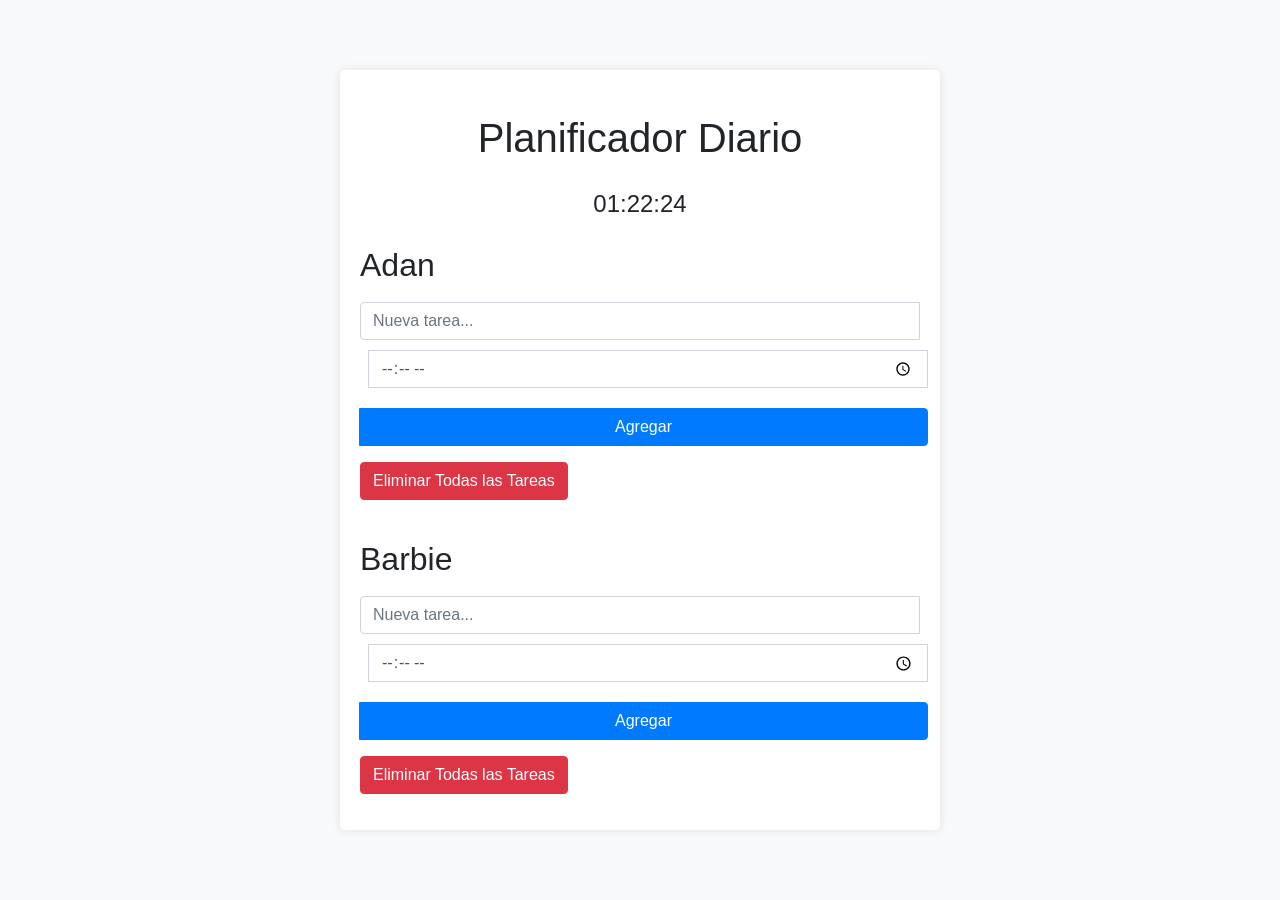
<file: index.html>
<!DOCTYPE html>
<html lang="en">
<head>
    <meta charset="UTF-8">
    <meta name="viewport" content="width=device-width, initial-scale=1.0">
    <title>Planificador Diario</title>
    <link href="https://stackpath.bootstrapcdn.com/bootstrap/4.5.2/css/bootstrap.min.css" rel="stylesheet">
    <link rel="stylesheet" href="styles.css">
</head>
<body>
    <div class="container">
        <h1 class="text-center my-4">Planificador Diario</h1>
        <div id="clock" class="clock text-center mb-4"></div>

        <!-- Planificador de Adan -->
        <div class="planner">
            <h2>Adan</h2>
            <div class="input-group mb-3">
                <input type="text" id="new-task-adan" class="form-control" placeholder="Nueva tarea...">
                <input type="time" id="task-time-adan" class="form-control ml-2">
                <div class="input-group-append">
                    <button class="btn btn-primary" type="button" onclick="addTask('adan')">Agregar</button>
                </div>
            </div>
            <button class="btn btn-danger mb-3" type="button" onclick="clearAllTasks('adan')">Eliminar Todas las Tareas</button>
            <ul id="task-list-adan" class="list-group"></ul>
        </div>

        <!-- Planificador de Barbie -->
        <div class="planner mt-4">
            <h2>Barbie</h2>
            <div class="input-group mb-3">
                <input type="text" id="new-task-barbie" class="form-control" placeholder="Nueva tarea...">
                <input type="time" id="task-time-barbie" class="form-control ml-2">
                <div class="input-group-append">
                    <button class="btn btn-primary" type="button" onclick="addTask('barbie')">Agregar</button>
                </div>
            </div>
            <button class="btn btn-danger mb-3" type="button" onclick="clearAllTasks('barbie')">Eliminar Todas las Tareas</button>
            <ul id="task-list-barbie" class="list-group"></ul>
        </div>
    </div>
    <script src="https://code.jquery.com/jquery-3.5.1.slim.min.js"></script>
    <script src="https://cdn.jsdelivr.net/npm/@popperjs/core@2.5.3/dist/umd/popper.min.js"></script>
    <script src="https://stackpath.bootstrapcdn.com/bootstrap/4.5.2/js/bootstrap.min.js"></script>
    <script src="scripts.js"></script>
</body>
</html>
</file>
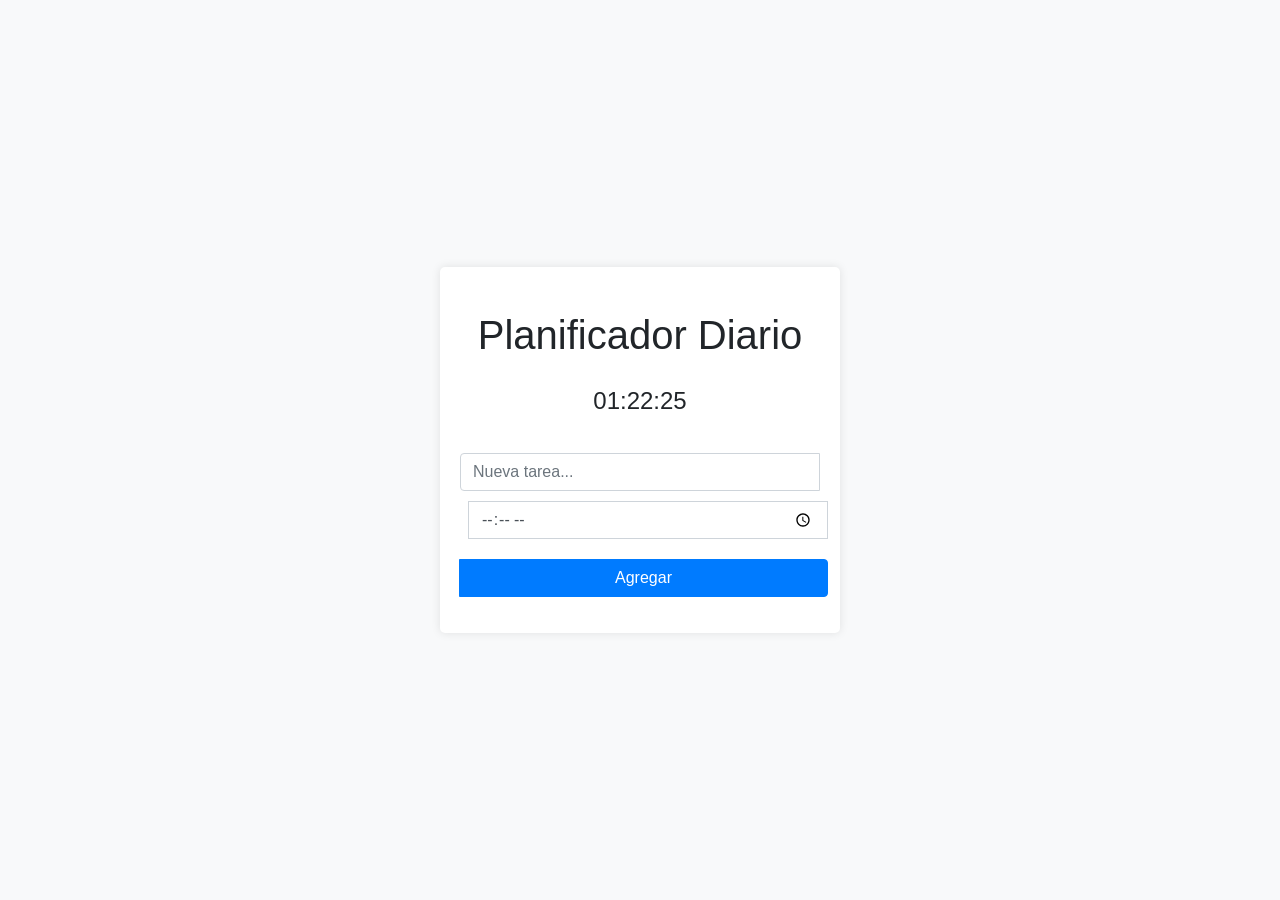
<file: tareas/index.html>
<!DOCTYPE html>
<html lang="en">
<head>
    <meta charset="UTF-8">
    <meta name="viewport" content="width=device-width, initial-scale=1.0">
    <title>Planificador Diario</title>
    <link href="https://stackpath.bootstrapcdn.com/bootstrap/4.5.2/css/bootstrap.min.css" rel="stylesheet">
    <link rel="stylesheet" href="styles.css">
</head>
<body>
    <div class="container">
        <h1 class="text-center my-4">Planificador Diario</h1>
        <div id="clock" class="clock text-center mb-4"></div>
        <div class="input-group mb-3">
            <input type="text" id="new-task" class="form-control" placeholder="Nueva tarea...">
            <input type="time" id="task-time" class="form-control ml-2">
            <div class="input-group-append">
                <button class="btn btn-primary" type="button" onclick="addTask()">Agregar</button>
            </div>
        </div>
        <ul id="task-list" class="list-group"></ul>
    </div>
    <script src="https://code.jquery.com/jquery-3.5.1.slim.min.js"></script>
    <script src="https://cdn.jsdelivr.net/npm/@popperjs/core@2.5.3/dist/umd/popper.min.js"></script>
    <script src="https://stackpath.bootstrapcdn.com/bootstrap/4.5.2/js/bootstrap.min.js"></script>
    <script src="scripts.js"></script>
</body>
</html>
</file>
<file: styles.css>
body {
  background-color: #f8f9fa;
  display: flex;
  justify-content: center;
  align-items: center;
  height: 100vh;
  margin: 0;
  padding: 0 10px;
}

.container {
  background-color: #fff;
  padding: 20px;
  border-radius: 5px;
  box-shadow: 0 0 10px rgba(0, 0, 0, 0.1);
  max-width: 600px;
  width: 100%;
}

.clock {
  font-size: 24px;
}

.list-group-item.completed {
  text-decoration: line-through;
  color: #6c757d;
}

.completed-time {
  font-size: 0.8em;
  color: #6c757d;
}

.input-group {
  display: flex;
  flex-direction: column;
}

.input-group .form-control,
.input-group .btn {
  width: 100%;
  margin-top: 10px;
}

.input-group .input-group-append {
  display: flex;
  justify-content: center;
  margin-top: 10px;
}

.task-buttons {
  display: flex;
  gap: 10px;
}

.planner {
  margin-top: 20px;
}/*# sourceMappingURL=styles.css.map */
</file>
<file: tareas/styles.css>
body {
  background-color: #f8f9fa;
  display: flex;
  justify-content: center;
  align-items: center;
  height: 100vh;
  margin: 0;
  padding: 0 10px;
}

.container {
  background-color: #fff;
  padding: 20px;
  border-radius: 5px;
  box-shadow: 0 0 10px rgba(0, 0, 0, 0.1);
  max-width: 400px;
  width: 100%;
}

.clock {
  font-size: 24px;
}

.list-group-item.completed {
  text-decoration: line-through;
  color: #6c757d;
}

.completed-time {
  font-size: 0.8em;
  color: #6c757d;
}

.input-group {
  display: flex;
  flex-direction: column;
}

.input-group .form-control,
.input-group .btn {
  width: 100%;
  margin-top: 10px;
}

.input-group .input-group-append {
  display: flex;
  justify-content: center;
  margin-top: 10px;
}/*# sourceMappingURL=styles.css.map */
</file>
